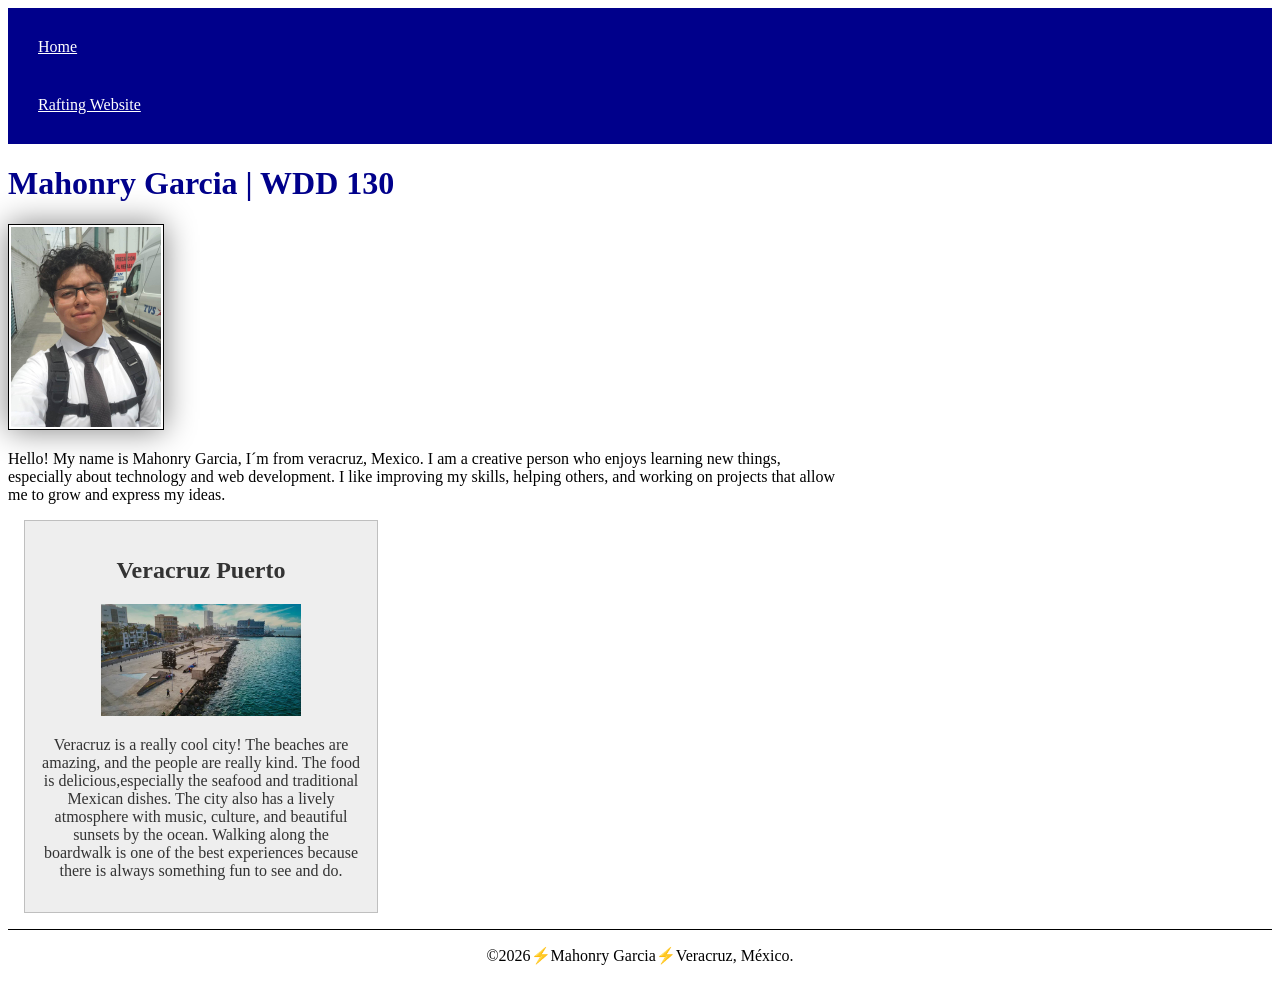
<file: index.html>
<!DOCTYPE html>
<html lang="en">

<head>
    <meta name="author" content="Mahonrry Garcia">
    <link rel="stylesheet" href="styles/styles.css">
    <meta charset="UTF-8">
    <meta name="viewport" content="width=device-width, initial-scale=1.0">
    <title> Mahonry Garcia | WDD 130 </title>
    <meta name="description"
      content="Mahonrry Garcia's WDD 130 webpage about web fundamentals, HTML, CSS, and web development projects.">

</head>

<body>

    <header>
        <nav>
            <a href="#">Home</a>
            <a href="wwr/">Rafting Website</a>
        </nav>
    </header>
    <main>
        <h1>Mahonry Garcia | WDD 130</h1>
        <img src="images/profile.jpg" alt="Hello, my name is Mahonry Garcia" width="400">
        <p>Hello! My name is Mahonry Garcia, I´m from veracruz, Mexico. I am a creative person who
            enjoys learning new things, especially about technology and web development. I
            like improving my skills, helping others, and working on projects that allow me to grow
            and express my ideas.</p>

    </main>
    <aside>
        <h2>Veracruz Puerto</h2>
        <img src="images/veracruz.webp" alt="Veracruz beach">
        <p>Veracruz is a really cool city! The beaches are amazing, and the people are really kind.
            The food is delicious,especially the seafood and traditional Mexican dishes.
            The city also has a lively atmosphere with music, culture, and beautiful sunsets by the
            ocean. Walking along the boardwalk is one of the best experiences because there is
            always
            something fun to see and do.</p>
    </aside>
    <footer>
        <p>©2026⚡️Mahonry Garcia⚡️Veracruz, México.</p>
    </footer>
</body>

</html>
</file>
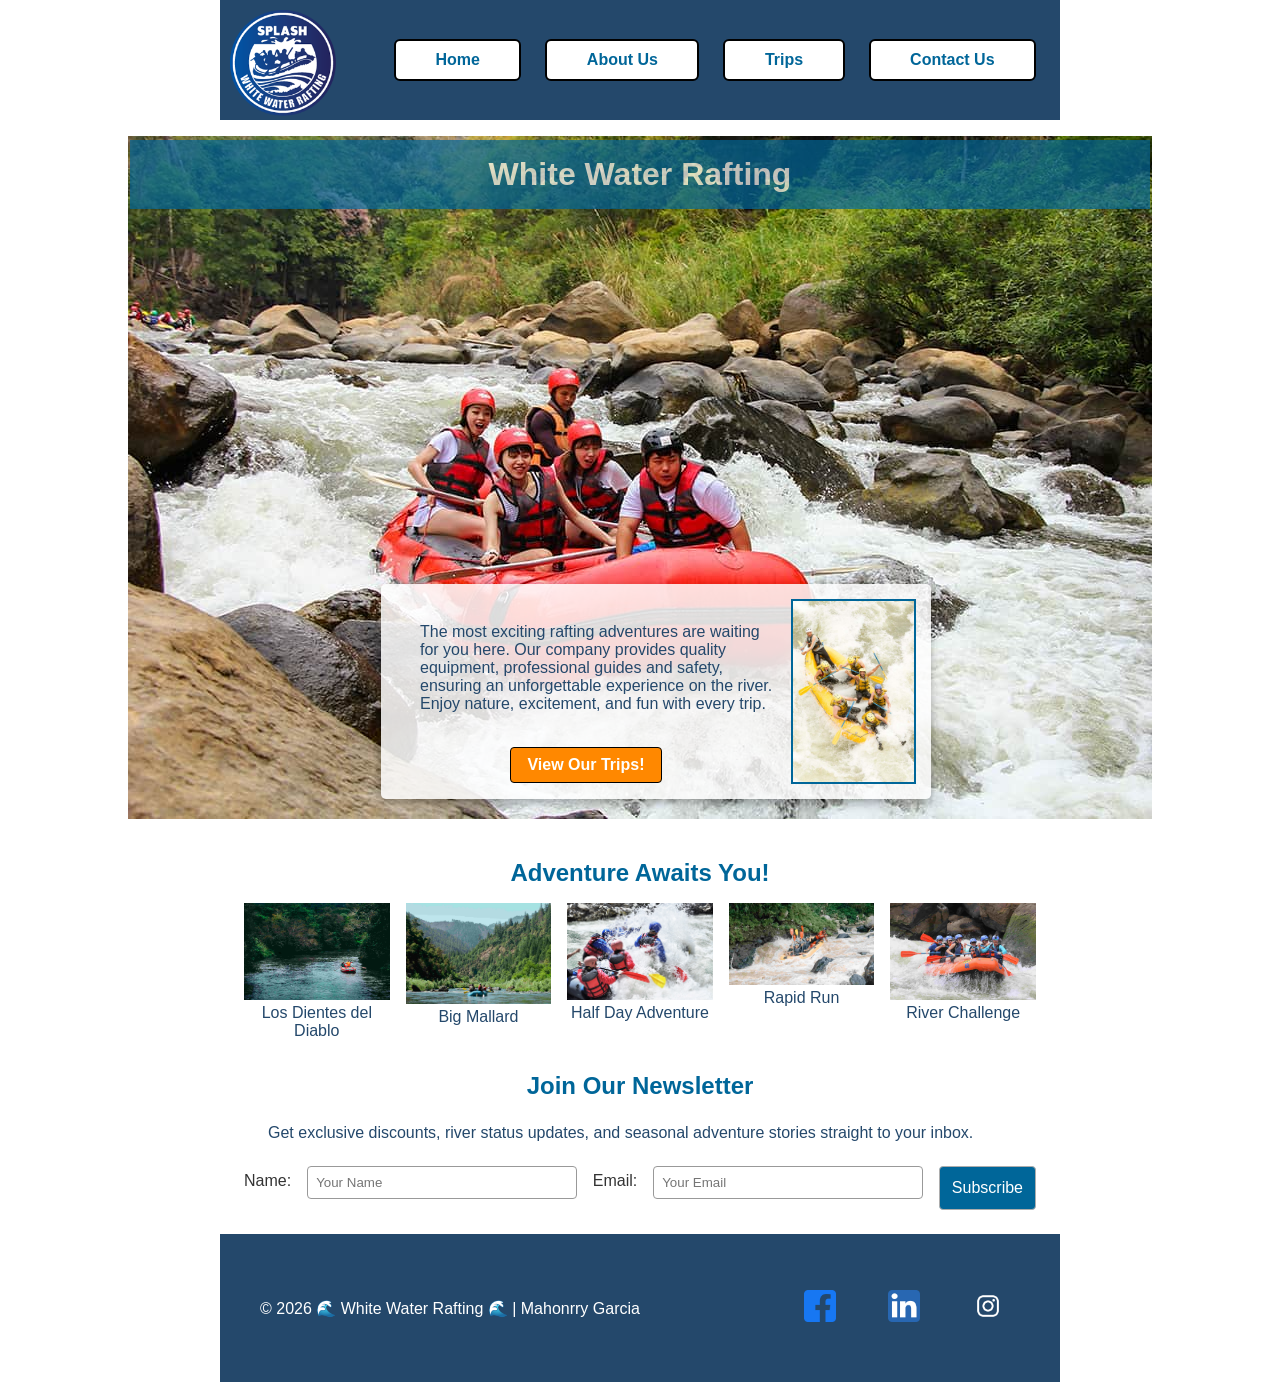
<file: wwr/index.html>
<!DOCTYPE html>
<html lang="en">
<head>
    <link rel="stylesheet" href="styles/rafting.css">
    <meta charset="UTF-8">
    <meta name="viewport" content="width=device-width, initial-scale=1.0">
    <meta name="description" content="Join us for exciting rafting adventures and learn more about who we are.">
    <meta name="author" content="Mahonrry Garcia">
    <title>Home | White Water Rafting</title>
</head>
<body>

    <header>
        <img src="images/logo.png" alt="White Water Rafting Company Logo">
        <nav>
            <ul>
                <li><a href="index.html">Home</a></li>
                <li><a href="about.html">About Us</a></li>
                <li><a href="trips.html">Trips</a></li>
                <li><a href="contact.html">Contact Us</a></li>
            </ul>
        </nav>
    </header>
    
    <div class="hero">
    <img src="images/hero1.jpg" alt="Aerial view of a rafting group">
    <h1>White Water Rafting</h1>
    <article>
        <img src="images/happy_client.jpg" alt="happy people rafting on a river">
        <div class="hero-text-block">
            <p>The most exciting rafting adventures are waiting for you here. Our company provides quality equipment, professional guides and safety, ensuring an unforgettable experience on the river. Enjoy nature, excitement, and fun with every trip.</p>
            <div class="hero-button-box">
        <a href="trips.html" class="cta-button">View Our Trips!</a>
    </div>
        </div>
    </article>
</div>

    <main>

        <section class="adventures">
            <h2>Adventure Awaits You!</h2>
            
            <figure>
                <img src="images/los_dientes_del_diablo.jpg" alt="Los Dientes del Diablo">
                <figcaption>Los Dientes del Diablo</figcaption>
            </figure>

            <figure>
                <img src="images/big_mallard.jpg" alt="Big Mallard">
                <figcaption>Big Mallard</figcaption>
            </figure>

            <figure>
                <img src="images/half_day.jpg" alt="Half Day">
                <figcaption>Half Day Adventure</figcaption>
            </figure>

            <figure>
                <img src="images/rapid_run.jpg" alt="Rapid Run">
                <figcaption>Rapid Run</figcaption>
            </figure>

            <figure>
                <img src="images/river_challenge.jpg" alt="River Challenge">
                <figcaption>River Challenge</figcaption>
            </figure>
        </section>
        
        <section class="Newsletter">
            <h2>Join Our Newsletter</h2>
            <p>Get exclusive discounts, river status updates, and seasonal adventure stories straight to your inbox.</p>
            <form class="newsletter-form">
                <label for="news-name">Name:</label>
                <input type="text" id="news-name" name="news-name" placeholder="Your Name" required>
                
                <label for="news-email">Email:</label>
                <input type="email" id="news-email" name="news-email" placeholder="Your Email" required>
                
                <button type="submit">Subscribe</button>
            </form>
        </section>
    </main>

    <footer>
        <p>© 2026 🌊 White Water Rafting 🌊 | Mahonrry Garcia</p>
        <nav class="socialmedia">
            <a href="https://facebook.com"><img src="images/facebook.png" alt="Facebook"></a>
            <a href="https://linkedin.com"><img src="images/linkedin.png" alt="linkedin"></a>
            <a href="http://instagram.com"><img src="images/instagram.png" alt="Instagram"></a>
        </nav>
    </footer>
    
</body>
</html>
</file>
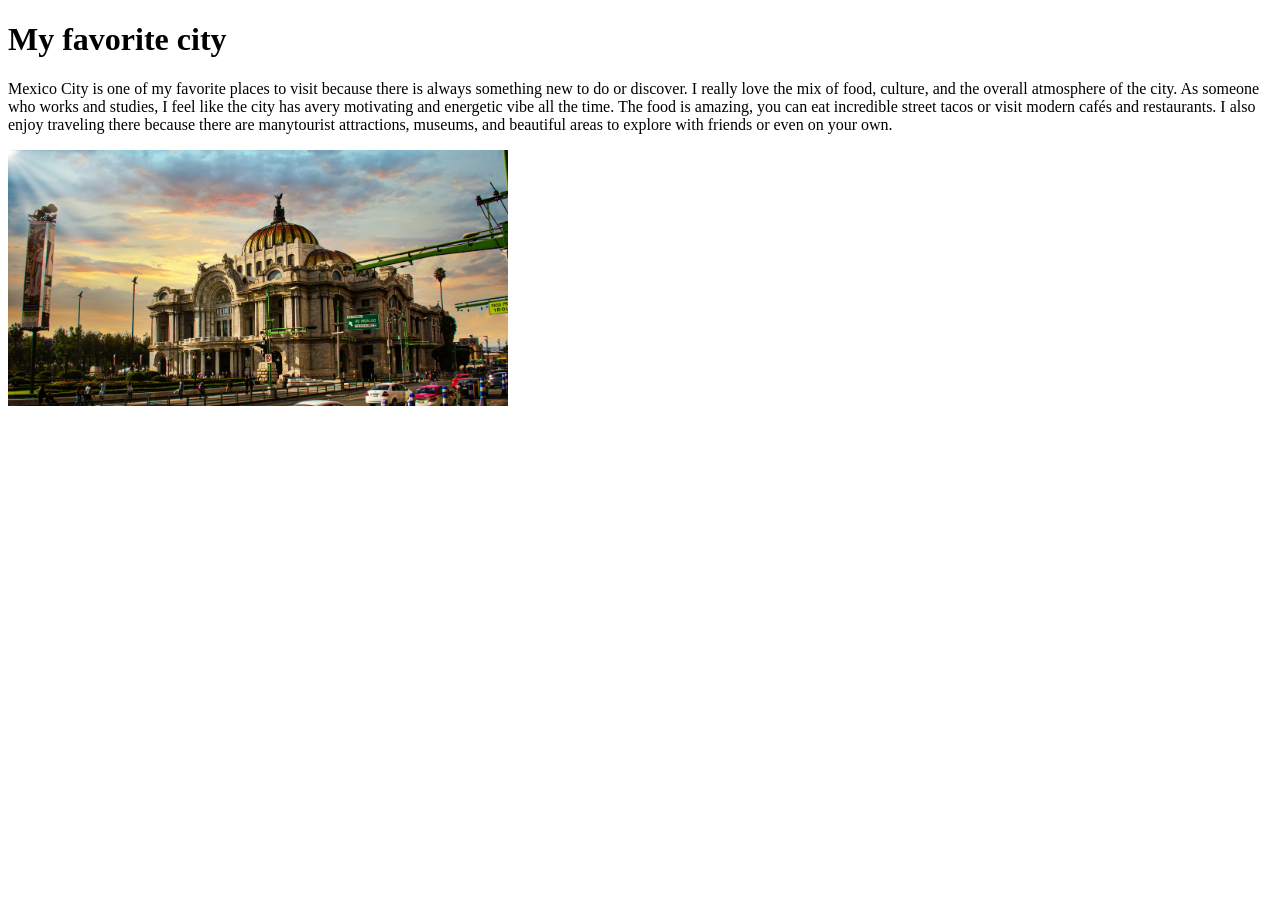
<file: week01/favorite-city.html>
<!DOCTYPE html>
<html lang="en">

<head>
    <meta charset="UTF-8">
    <meta name="viewport" content="width=device-width, initial-scale=1.0">
    <title>Document</title>
</head>

<body>
    <h1>My favorite city</h1>
    <p>Mexico City is one of my favorite places to visit because there is always something new to do
        or discover. I really love the mix of food, culture, and the overall atmosphere of the city.
        As someone who works and studies, I feel like the city has avery motivating and energetic
        vibe all the time.
        The food is amazing, you can eat incredible street tacos or visit modern cafés and
        restaurants.
        I also enjoy traveling there because there are manytourist attractions, museums, and
        beautiful areas
        to explore with friends or even on your own.</p>
    <img src="images/mexico-city.jpg" alt="Mexico City Image" width="500">
</body>

</html>
</file>
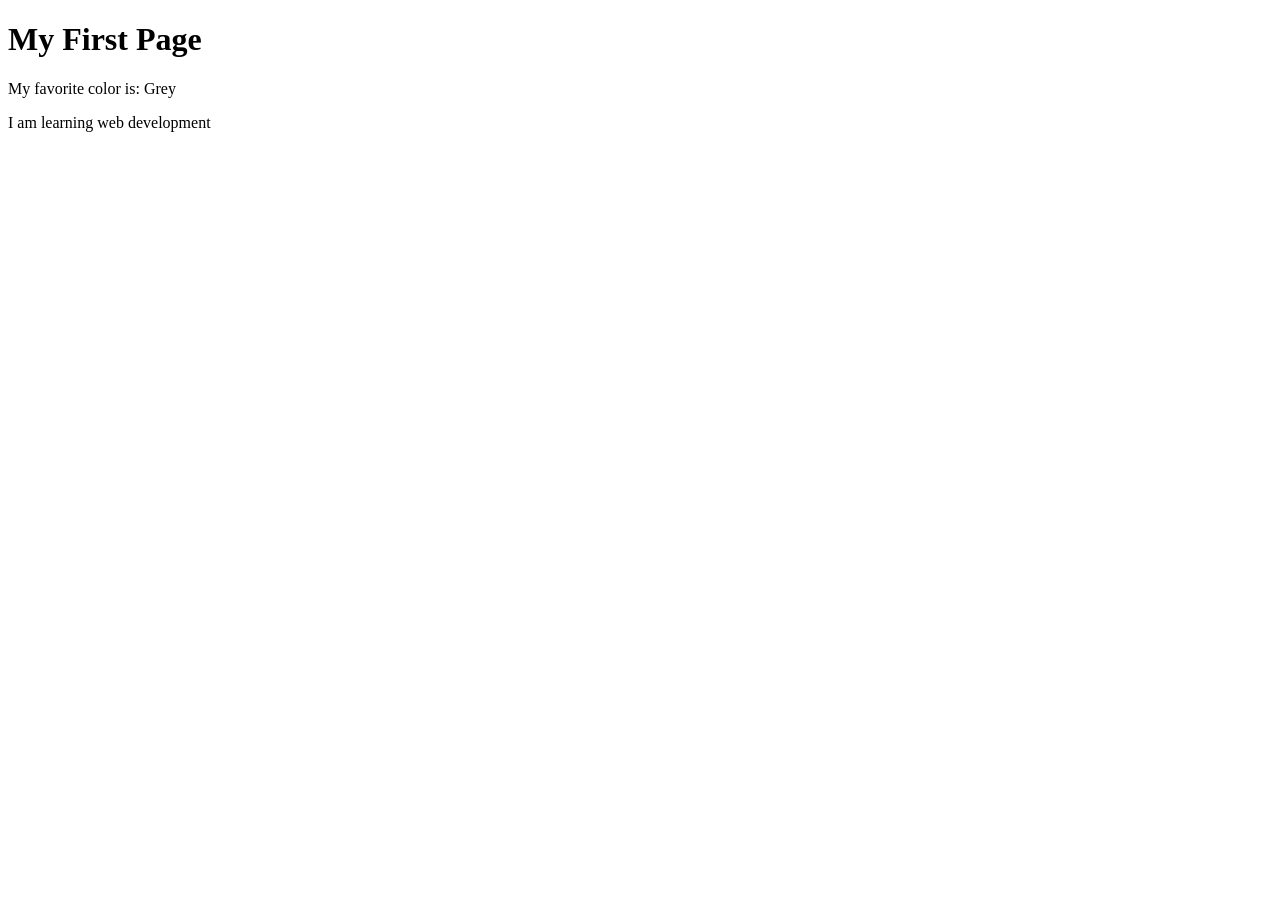
<file: week01/first-page.html>
<!DOCTYPE html>
<html lang="en">

<head>
    <meta charset="UTF-8">
    <meta name="viewport" content="width=device-width, initial-scale=1.0">
    <title>My First Page</title>
</head>

<body>
    <h1>My First Page</h1>
    <p>My favorite color is: Grey </p>
    <p>I am learning web development</p>
</body>

</html>
</file>
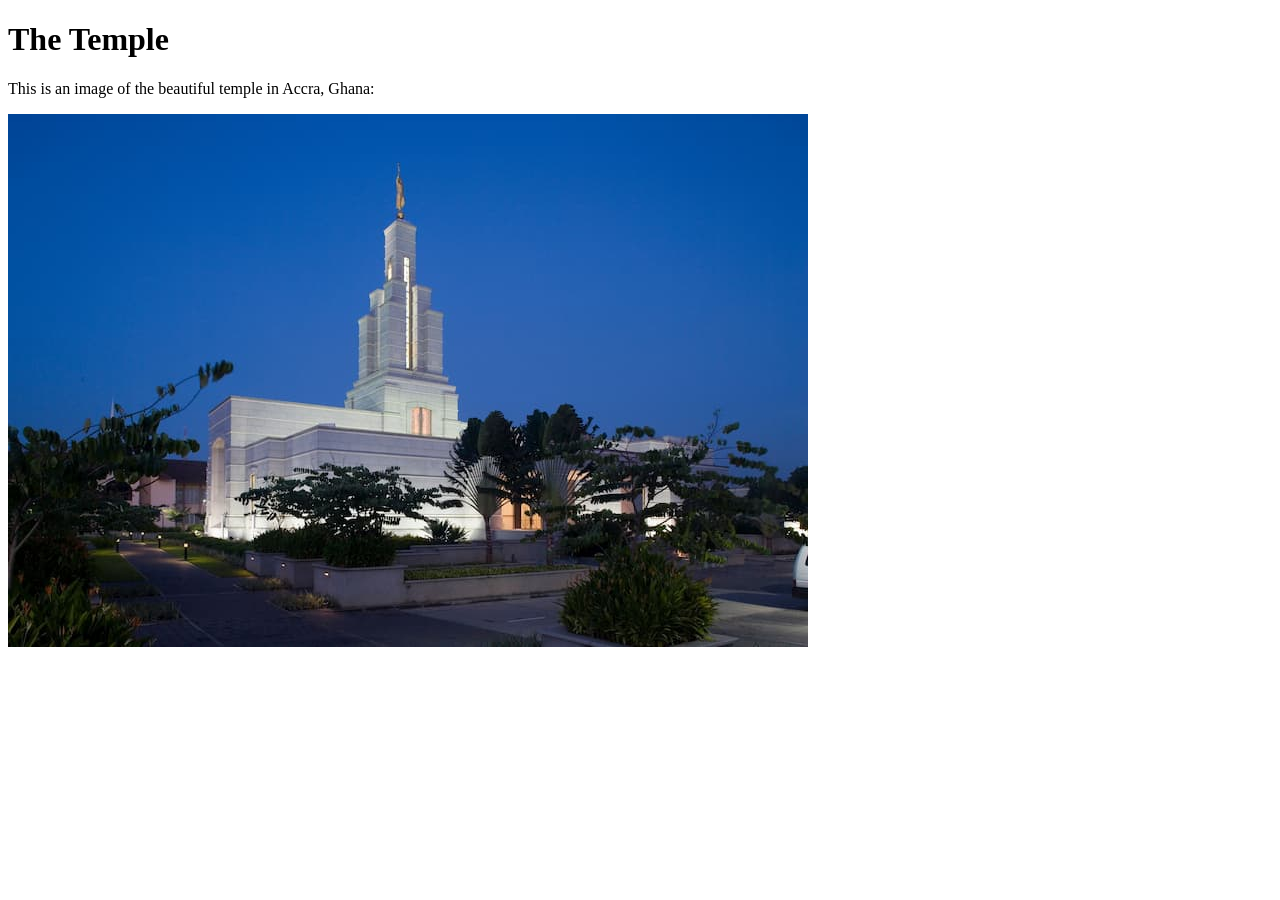
<file: week01/images-solution.html>
<!DOCTYPE html>
<html lang="en">
<head>
    <meta charset="UTF-8">
    <meta name="viewport" content="width=device-width, initial-scale=1.0">
    <title>Temple Image</title>
</head>
<body>
    <h1>The Temple</h1>
    <p>This is an image of the beautiful temple in Accra, Ghana:</p>
    <img src="images/temple-small.jpg" alt="The Accra Ghana Temple">
    
</body>
</html>
</file>
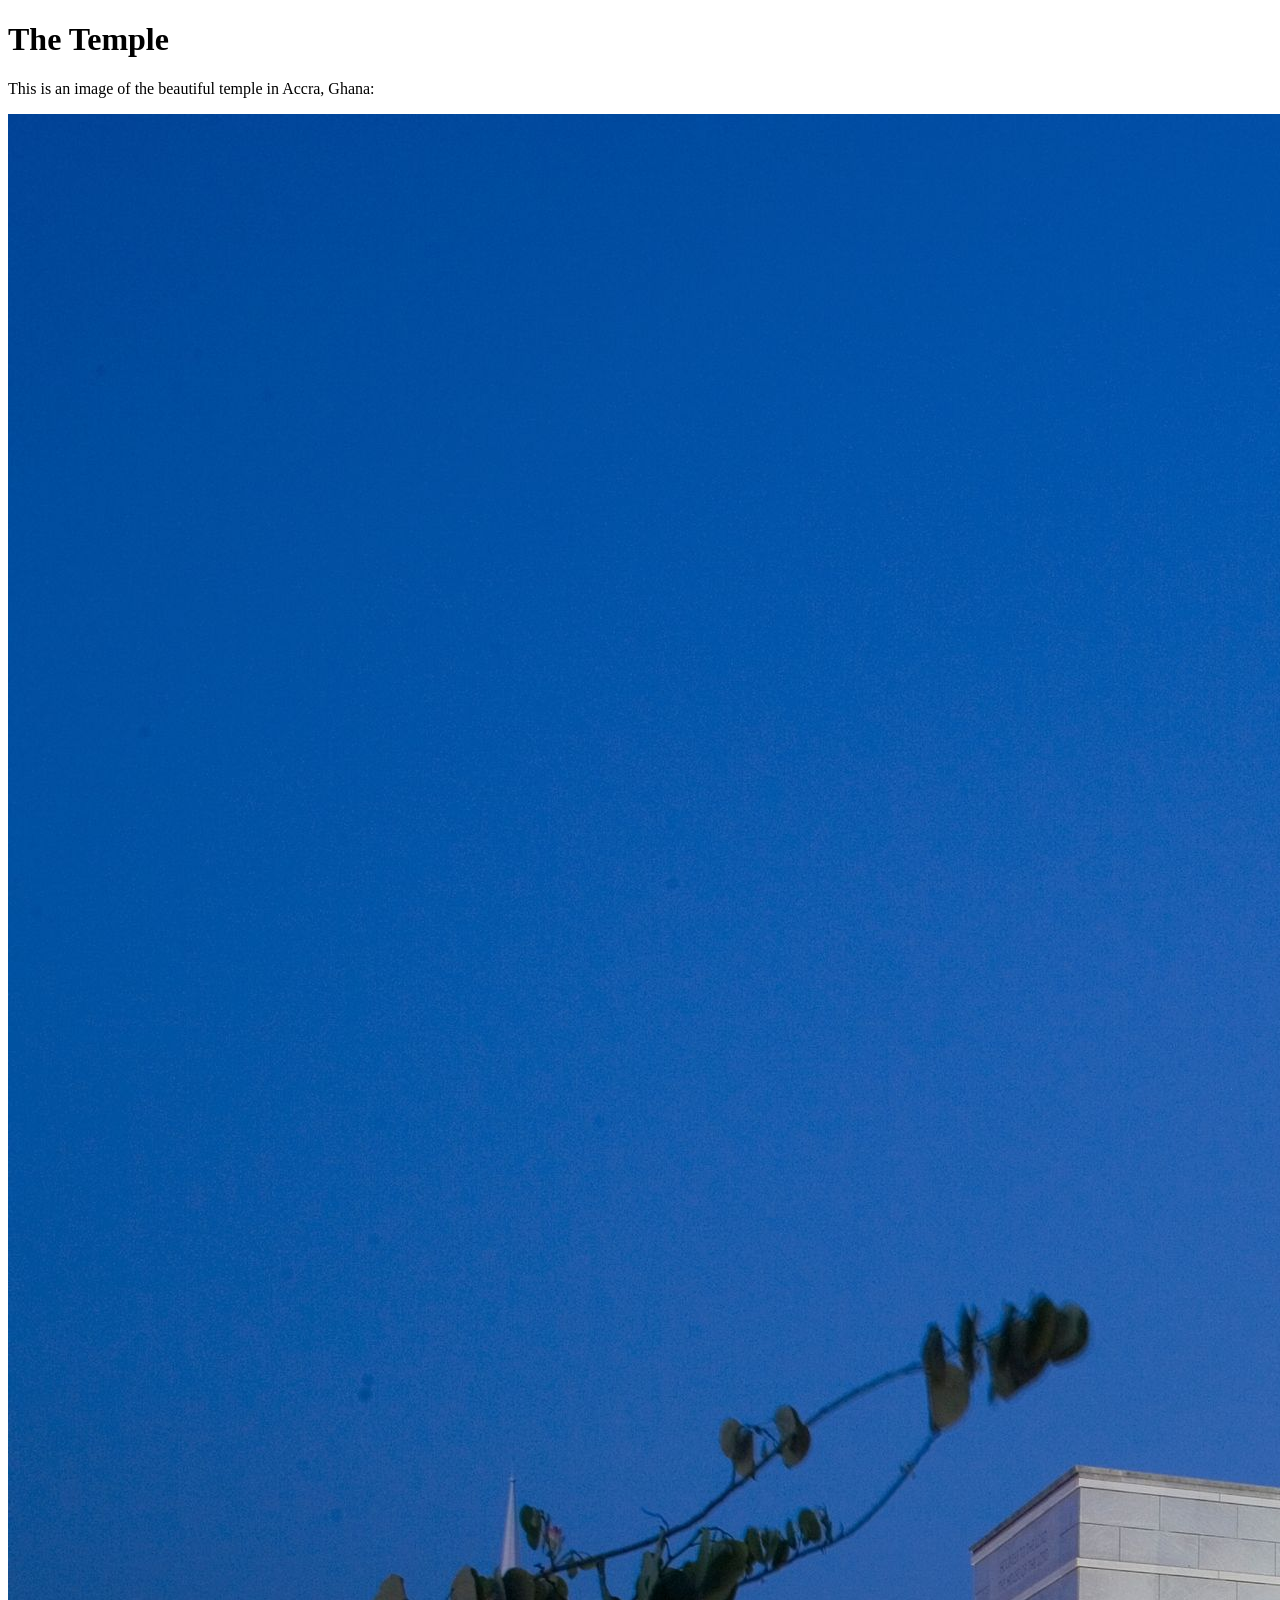
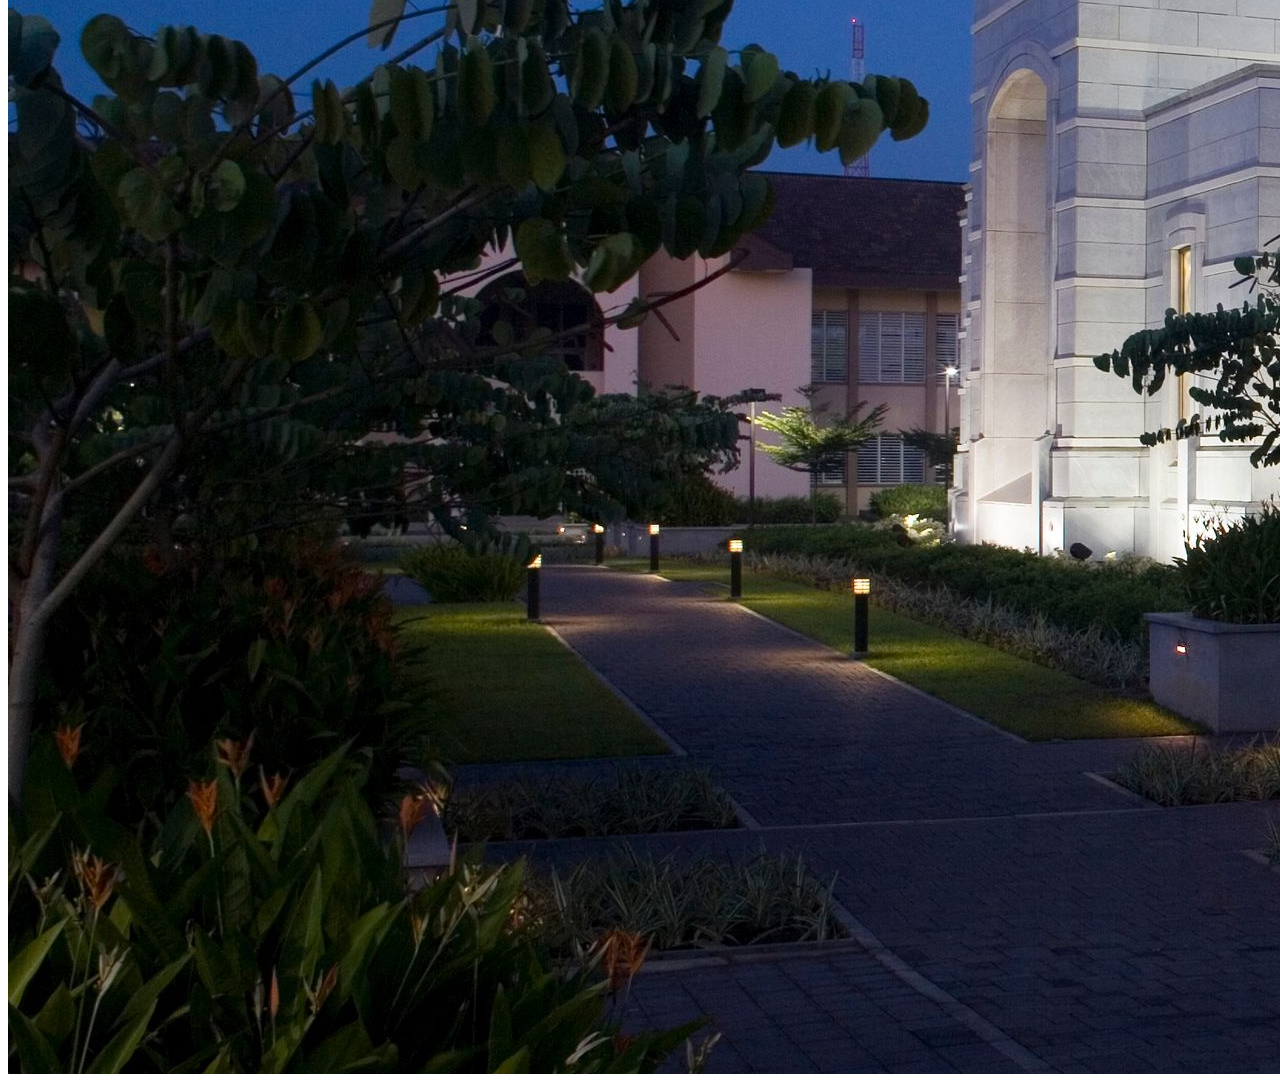
<file: week01/images.html>
<!DOCTYPE html>
<html lang="en">
<head>
    <meta charset="UTF-8">
    <meta name="viewport" content="width=device-width, initial-scale=1.0">
    <title>Temple Image</title>
</head>
<body>
    <h1>The Temple</h1>
    <p>This is an image of the beautiful temple in Accra, Ghana:</p>
    <img src="images/temple-large.jpeg" alt="The Accra Ghana Temple">
    
</body>
</html>
</file>
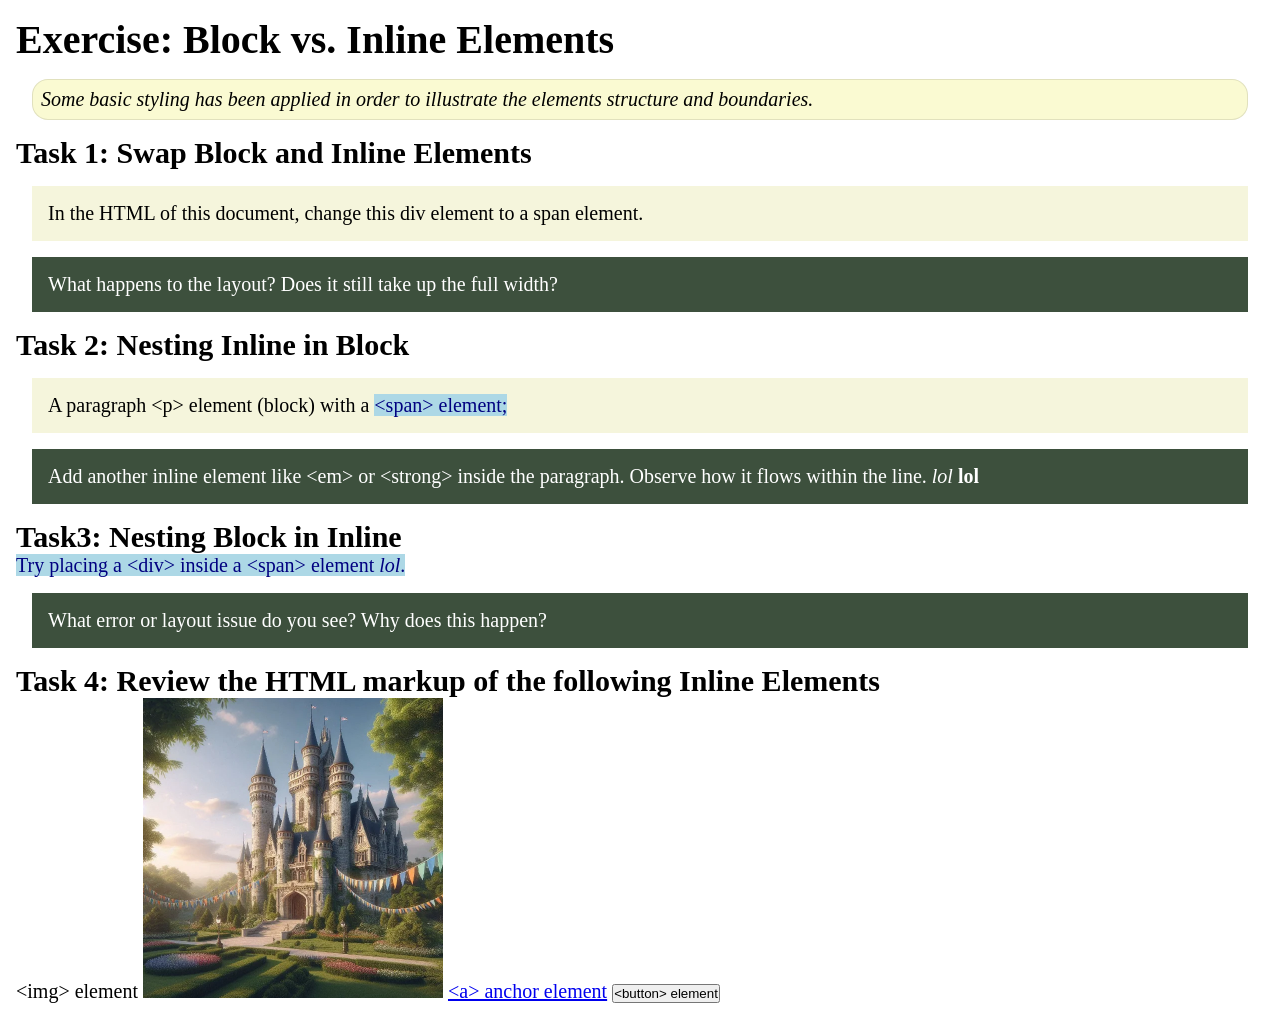
<file: week02/block-vs-inline.html>
<!DOCTYPE html>
<html lang="en">

<head>
    <meta charset="UTF-8">
    <meta name="viewport" content="width=device-width, initial-scale=1.0">
    <title>Exercise: Block vs. Inline Elements</title>
    <link rel="stylesheet" href="styles/block-vs-inline.css">
</head>

<body>
    <main>
        <h1>Exercise: Block vs. Inline Elements</h1>
        <p class="note">Some basic styling has been applied in order to illustrate the elements structure and
            boundaries.</p>

        <h2>Task 1: Swap Block and Inline Elements</h2>
        <div>In the HTML of this document, change this div element to a span element.</div>

        <p class="question">What happens to the layout? Does it still take up the full width?</p>

        <h2>Task 2: Nesting Inline in Block</h2>
        <p>A paragraph &lt;p&gt; element (block) with a <span>&lt;span&gt; element;</span></p>
        <p class="question">Add another inline element like &lt;em&gt; or &lt;strong&gt; inside the paragraph. Observe
            how it flows within the line.
        <em>lol</em>
    <strong>lol</strong>
</p>

        <h2>Task3: Nesting Block in Inline</h2>
        <span>Try placing a &lt;div&gt; inside a &lt;span&gt; element <em>lol</em>.</span>
            <p class="question">What error or layout issue do you see? Why does this happen?</p>


            <h2>Task 4: Review the HTML markup of the following Inline Elements</h2>
        &lt;img&gt; element
        <img src="images/castle.webp" alt="placeholder image (images are inline)" width="300" height="300">
        <a href="https://churchofjesuschrist.org">&lt;a&gt; anchor element</a>
        <button type="button">&lt;button&gt; element</button>
    </main>
</body>

</html>
</file>
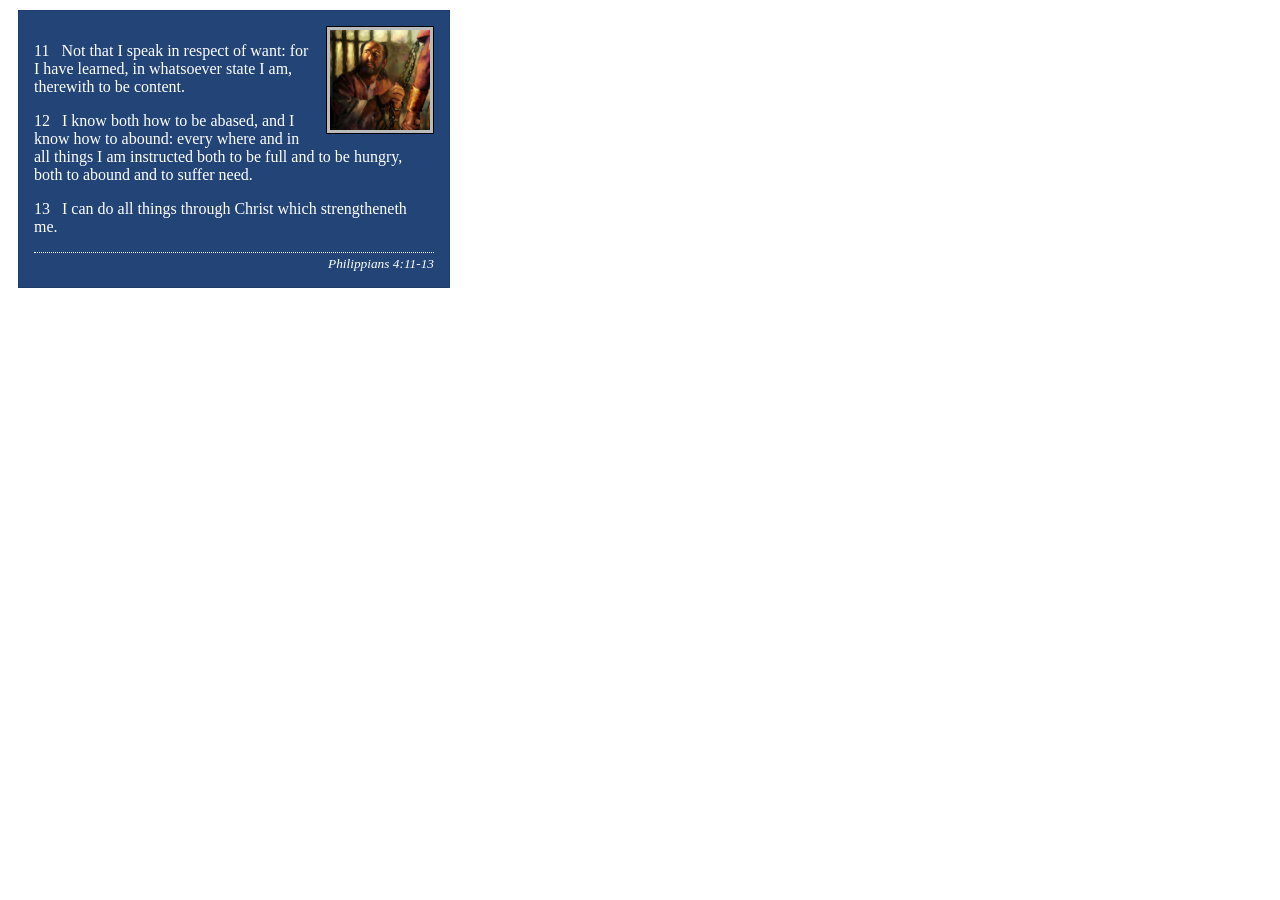
<file: week02/box-model-solution.html>
<!DOCTYPE html>
<html lang="en">
<head>
    <meta charset="UTF-8">
    <meta name="viewport" content="width=device-width, initial-scale=1.0">
    <title>Box Model Activity</title>
    <link rel="stylesheet" href="styles/box-model-solution.css">
</head>
<body>
    <main>
        <div class="callout">
            <img src="images/apostle-paul-imprisoned.webp" alt="Paul the Apostle - Imprisoned in Rome" width="200" height="200">
            <blockquote>
                <p>11 &nbsp; Not that I speak in respect of want: for I have learned, in whatsoever state I am, therewith to be content.</p>
                <p>12 &nbsp; I know both how to be abased, and I know how to abound: every where and in all things I am instructed both to be full and to be hungry, both to abound and to suffer need.</p>
                <p>13 &nbsp; I can do all things through Christ which strengtheneth me.</p>
            </blockquote>
            <cite>Philippians 4:11-13</cite>
        </div>
    </main>
</body>
</html>
</file>
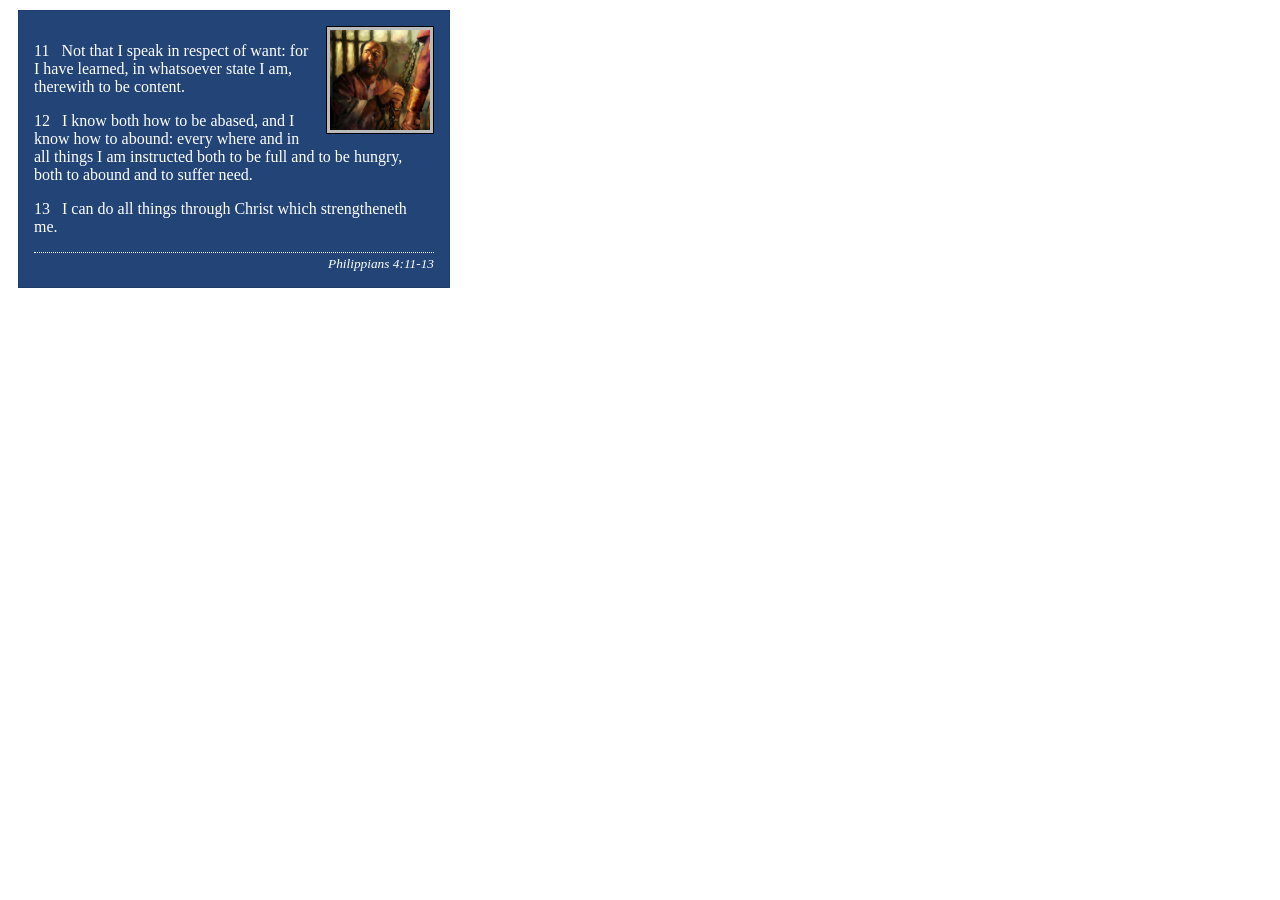
<file: week02/box-model.html>
<!DOCTYPE html>
<html lang="en">
<head>
    <link rel="stylesheet" href="styles/box-model.css">
    <meta charset="UTF-8">
    <meta name="viewport" content="width=device-width, initial-scale=1.0">
    <title>Box Model Activity</title>
</head>
<body>
    <main>
        <div class="callout">
            <img src="images/apostle-paul-imprisoned.webp" alt="Paul the Apostle - Imprisoned in Rome" width="200" height="200">
            <blockquote>
                <p>11 &nbsp; Not that I speak in respect of want: for I have learned, in whatsoever state I am, therewith to be content.</p>
                <p>12 &nbsp; I know both how to be abased, and I know how to abound: every where and in all things I am instructed both to be full and to be hungry, both to abound and to suffer need.</p>
                <p>13 &nbsp; I can do all things through Christ which strengtheneth me.</p>
            </blockquote>
            <cite>Philippians 4:11-13</cite>
        </div>
    </main>
</body>
</html>
</file>
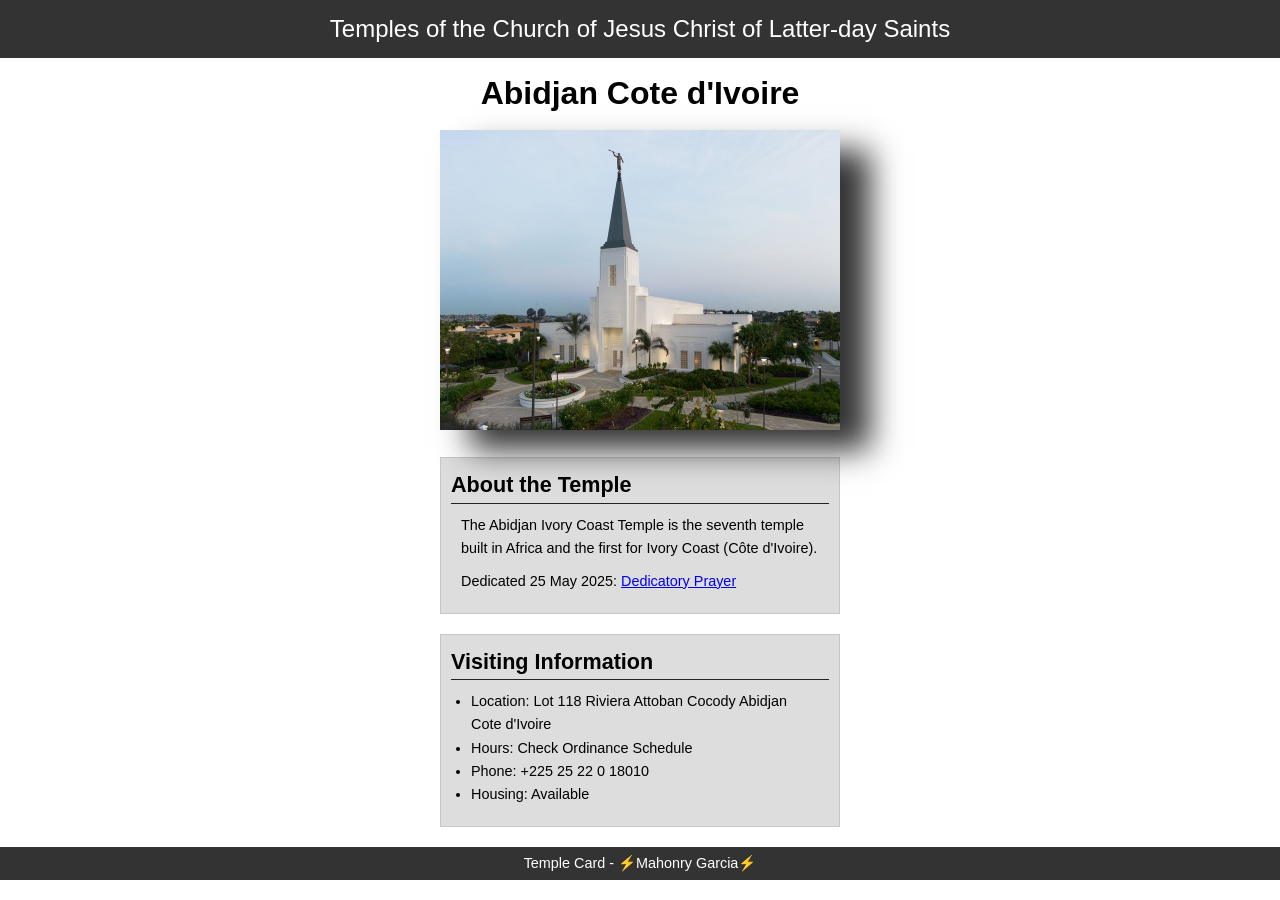
<file: week02/temple.html>
<!DOCTYPE html>
<html lang="en">

<head>
    <meta charset="UTF-8">
    <meta name="viewport" content="width=device-width, initial-scale=1.0">
    <title>Temple Card - Abidjan Cote d'Ivoire</title>
    <link rel="stylesheet" href="styles/temple.css">
</head>

<body>
    <header>
        <p>Temples of the Church of Jesus Christ of Latter-day Saints</p>
    </header>
    <main>
        <h1>Abidjan Cote d'Ivoire</h1>
        <picture>
            <img src="images/abidjan-ivory-coast.jpeg" alt="Abidjan Cote d'Ivoire Temple">
        </picture>
        <section>
            <h2>About the Temple</h2>
            <p>The Abidjan Ivory Coast Temple is the seventh temple built in Africa and the first for Ivory Coast (Côte
                d'Ivoire).</p>
            <p>Dedicated 25 May 2025: <a
                    href="https://www.churchofjesuschrist.org/temples/dedicatory-prayer/abidjan-ivory-coast-temple/2025-05-25?lang=eng"
                    target="_blank" rel="noopener noreferrer">Dedicatory Prayer</a></p>
        </section>
        <section>
            <h2>Visiting Information</h2>
            <ul>
                <li>Location: Lot 118 Riviera Attoban Cocody Abidjan Cote d'Ivoire</li>
                <li>Hours: Check Ordinance Schedule</li>
                <li>Phone: +225 25 22 0 18010</li>
                <li>Housing: Available</li>
            </ul>
        </section>
    </main>
    <footer>
        <p>Temple Card - ⚡️Mahonry Garcia⚡️</p>
    </footer>
</body>

</html>
</file>
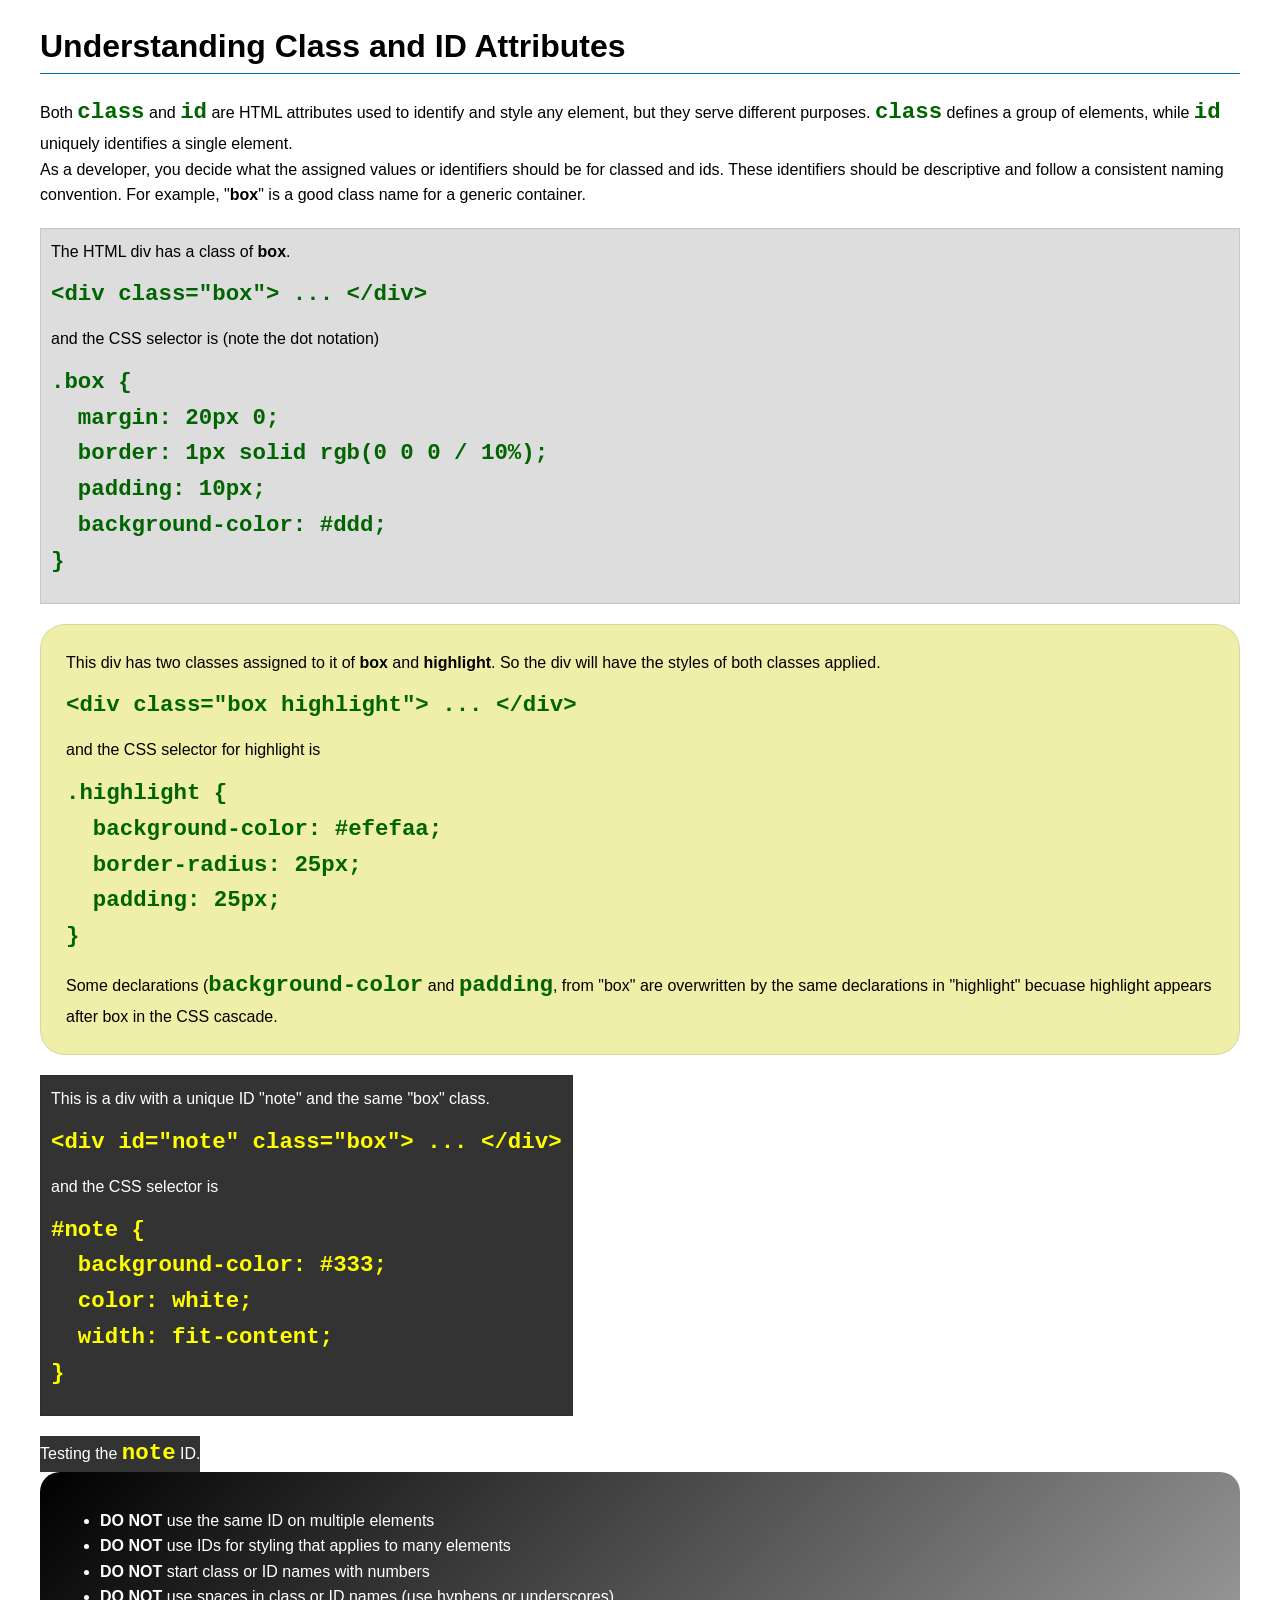
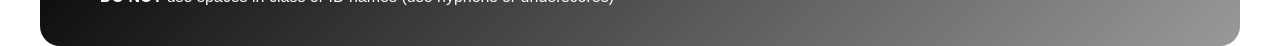
<file: week03/class-and-id.html>
<!DOCTYPE html>
<html lang="en">

<head>
    <meta charset="UTF-8">
    <meta name="viewport" content="width=device-width, initial-scale=1.0">
    <title>Class vs ID Attributes</title>
    <link rel="stylesheet" href="styles/class-and-id.css">
</head>

<body>
    <h1>Understanding Class and ID Attributes</h1>
    <p>Both <code>class</code> and <code>id</code> are HTML attributes used to identify and style any element, but they
        serve different purposes. <code>class</code> defines a group of elements, while <code>id</code> uniquely
        identifies a single element.</p>
    <p>As a developer, you decide what the assigned values or identifiers should be for classed and ids. These
        identifiers should be
        descriptive and follow a consistent naming convention. For example, "<strong>box</strong>" is a good class name
        for a generic container.</p>
    <div class="box">
        <p>The HTML div has a class of <strong>box</strong>.</p>
        <pre><code class="html">&lt;div class="box"&gt; ... &lt;/div&gt;</code></pre>
        and the CSS selector is (note the dot notation)
        <pre><code class="css">.box {
  margin: 20px 0;
  border: 1px solid rgb(0 0 0 / 10%);
  padding: 10px;
  background-color: #ddd; 
}</code></pre>
    </div>

    <div class="box highlight">
        <p>This div has two classes assigned to it of <strong>box</strong> and <strong>highlight</strong>. So the div
            will have the styles of both classes applied.</p>
        <pre><code class="html">&lt;div class="box highlight"&gt; ... &lt;/div&gt;</code></pre>
        and the CSS selector for highlight is
        <pre><code class="css">.highlight {
  background-color: #efefaa;
  border-radius: 25px;
  padding: 25px;
}</code></pre>
<p>Some declarations (<code>background-color</code> and <code>padding</code>, from "box" are overwritten by the same declarations in "highlight" becuase highlight appears after box in the CSS cascade.</p>
    </div>

    <div id="note" class="box">
        <p>This is a div with a unique ID "note" and the same "box" class.</p>
        <pre><code class="html">&lt;div id="note" class="box"&gt; ... &lt;/div&gt;</code></pre>
        and the CSS selector is
        <pre><code class="css">#note {
  background-color: #333;
  color: white;
  width: fit-content;
}</code></pre>
    </div>

    <div id="note">
        <p>Testing the <code>note</code> ID.</p>
    </div>

    <section id="best-practice">
        <ul>
            <li><strong>DO NOT</strong> use the same ID on multiple elements</li>
            <li><strong>DO NOT</strong> use IDs for styling that applies to many elements</li>
            <li><strong>DO NOT</strong> start class or ID names with numbers</li>
            <li><strong>DO NOT</strong> use spaces in class or ID names (use hyphens or underscores)</li>
        </ul>
    </section>




</body>

</html>
</file>
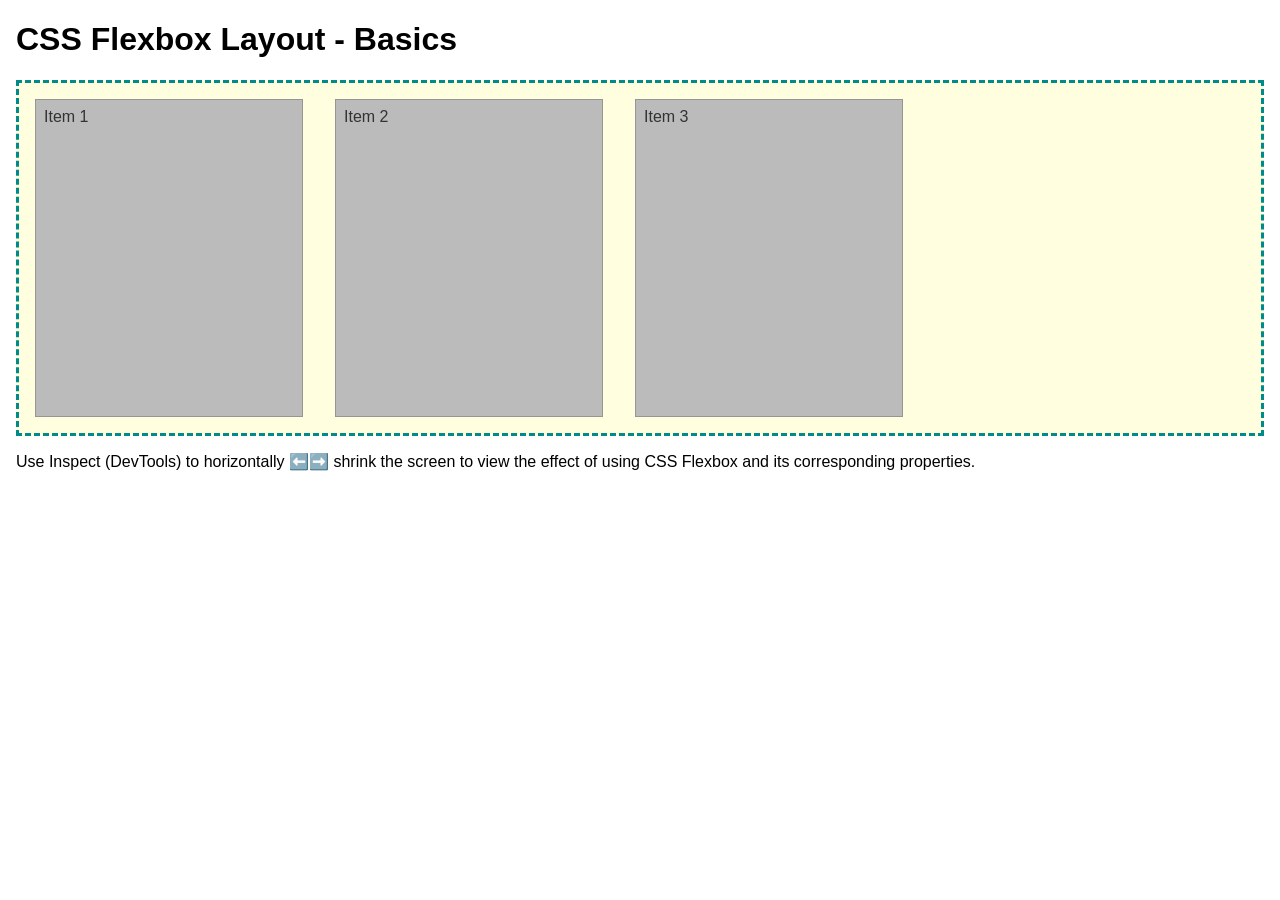
<file: week04/flexbox-layout.html>
<!DOCTYPE html>
<html lang="en">
<head>
    <meta charset="UTF-8">
    <meta name="viewport" content="width=device-width, initial-scale=1.0">
    <title>CSS Flexbox Layout - Basics</title>
    <link rel="stylesheet" href="styles/flexbox.css">
</head>
<body>
    <main>
        <h1>CSS Flexbox Layout - Basics</h1>
        <div class="flex-container">
            <div class="flex-item item1">Item 1</div>
            <div class="flex-item item2">Item 2</div>
            <div class="flex-item item3">Item 3</div>
        </div>
        <p>Use Inspect (DevTools) to horizontally ⬅️➡️ shrink the screen to view the effect of using CSS Flexbox and its corresponding properties.</p>
    </main>
</body>
</html>
</file>
<file: styles/styles.css>
main {
    max-width: 840px;
}

nav {
    background-color: darkblue;
    padding: 10px;
}

nav a {
    color: white;
    display: block;
    padding: 20px;
}

h1 {
    color: darkblue;
}

main img {
    width: 150px;
    height: auto;
    border: 1px solid black;
    padding: 2px;
    box-shadow: 0 0 30px gray;

}

p {
    padding: 0px;
}

aside {
    width: 20rem;
    margin: 1rem;
    border: 1px solid rgb(0 0 0 / 0.2);
    padding: 1rem;
    background-color: #eee;
    color: #333;
    text-align: center;

}

aside img {
    width: 200px;
    height: auto;

}

footer {
    margin-top: 15px;
    border-top: 1px solid #000;
    text-align: center;

}
</file>
<file: wwr/styles/rafting.css>
:root {
  --primary-color: #006699;   
  --secondary-color: #33b5e5;   
  --accent1-color: #ff8800;     
  --accent2-color: #24486b;    
  --heading-font: "Trebuchet MS", "Lucida Grande", sans-serif; 
  --body-font: Arial, Helvetica, sans-serif;                   
}

* {
  margin: 0;
  padding: 0;
  box-sizing: border-box;
}

body {
  font-family: var(--body-font);
  color: var(--accent2-color); 
}

nav ul {
    display: flex;
    list-style: none;
    gap: 1.5rem;            
    justify-content: center; 
}

nav ul li {
    flex: 1 1 auto;
    text-align: center;
}

header {
    display: grid;
    grid-template-columns: 150px 1fr;
    align-items: center;
    background-color: #24486b;
    
}

header img {
    width: 120px;
    height: auto;
}
 
header, main, footer {
  max-width: 840px; 
  margin: 0 auto;
}

h1, h2, h3, h4, h5, h6 {
  font-family: var(--heading-font);
  color: var(--primary-color);
}


nav, p, section, article {
  margin: 16px;
  padding: 8px;
}

header nav a{

  color: var(--primary-color); 
  text-decoration: none;
  font-weight: bold;
  display: block;
  padding: 0.6rem 1.8rem;    
  background-color: #ffffff; 
  border: 2px solid #000000; 
  border-radius: 6px;       
  transition: all 0.2s ease; 
}

nav a {
  color: var(--primary-color); 
  text-decoration: none;
  font-weight: bold;
  display: block;
  padding: 1rem;
}

nav a:hover {
  color: var(--accent1-color); 
}


.socialmedia a {
  text-decoration: none;
}

.hero {
  padding: 1rem;
  position: relative;
  width: 100vw;
  margin-left: calc(50% - 50vw);
  margin-right: calc(50% - 50vw);
}


.hero img {
  display: block;
  width: auto;
  height: auto;
  margin: 0 auto;   
}


.hero h1 {
  position: absolute;
  top: 20px;
  left: 50%;
  transform: translateX(-50%); 
  max-width: 1020px;    
  width: 100%;
  padding: 16px;
  text-align: center;
  opacity: 0.7;
  background-color: var(--primary-color);
  color: #ffffff;
}


.hero article {
  position: absolute;
  bottom: 20px;        
  left: 50%;           
  transform: translateX(-50%); 
  
  width: 90%;          
  max-width: 550px;   
  padding: 15px;       
  border-radius: 5px;  
  background-color: rgba(255, 255, 255, 0.85); 
  box-shadow: 0px 4px 10px rgba(0, 0, 0, 0.3);
  z-index: 2;          
}



.hero article .cta-button {
  display: inline-block;
  margin-top: 10px;
  background-color: var(--accent1-color); 
  color: #ffffff;
  text-decoration: none;
  font-weight: bold;
  padding: 0.5rem 1rem;
  border-radius: 4px;
  border: 1px solid #000000;
  transition: background-color 0.2s ease;
  
}

.hero article .cta-button:hover {
  background-color: var(--primary-color); 
}
.hero article img {
  float: right;
  width: 125px;
  margin-left: 15px;   
  border: 2px solid var(--primary-color);
}

.history-content {
    display: grid;
    grid-template-columns: 1fr 200px 1fr;
    gap: 20px;
    align-items: center;
}

.history-content img {
    width: 100%;
}

.history h2 {
  text-align: center;
}


.adventures figure {
  flex: 1;
  text-align: center;
}

.adventures img {    
  width: 100%;
  height: auto;
  object-fit: cover;
}

.adventures h2 {
    width: 100%;
    text-align: center;
}

h2{
  text-align: center;
}


footer {
    display: flex;
    justify-content: space-between;
    align-items: center;
    background-color: var(--accent2-color);
    color: #ffffff;
    padding: 1rem;
}

footer p {
  color: #ffffff;
}


.socialmedia img {
  width: 32px;              
  height: auto;     
  transition: transform 0.2s ease;
}


.socialmedia {
  display: flex;
  gap: 20px;                
}


.socialmedia a:hover img {
  transform: scale(1.15);    
}

.adventures {
    display: flex;
    flex-wrap: wrap;
    justify-content: space-between;
    gap: 1rem;
}


.contact-info {
  text-align: center;
  margin: 2rem 0;
}

.contact-info h1 {
  font-size: 2rem;
  margin-bottom: 0.5rem;
}

.contact-info p {
  margin: 2px 0;
  padding: 0;
  text-align: center;
  color: var(--accent2-color); 
}


.contact-content {
  display: grid;
  grid-template-columns: 1fr 1fr;
  gap: 2.5rem;
  align-items: start;
  margin-bottom: 3rem;
}

.map iframe {
  width: 100%;
  height: 100%;
  min-height: 350px;
  background-color: #eee;
}


form {
  display: grid;
  grid-template-columns: 130px 1fr;
  gap: 1rem;
  align-items: start;
}

form label, .form-title {
  font-weight: normal;
  color: #333;
  padding-top: 0.4rem; 
}

form input[type="text"],
form input[type="email"],
form textarea {
  width: 100%;
  padding: 0.5rem;
  font-family: var(--body-font);
  border: 1px solid #999;
  border-radius: 4px;
}

form textarea {
  resize: vertical;
}


.radio-group {
  display: flex;
  flex-direction: column;
  gap: 0.5rem;
}

.radio-group label {
  display: flex;
  align-items: center;
  gap: 0.5rem;
  padding-top: 0;
  font-weight: normal;
}

.checkbox-container {
  grid-column: 1 / -1;
  display: flex;
  align-items: center;
  gap: 0.5rem;
  margin-top: 0.5rem;
}

.checkbox-container label {
  padding-top: 0;
  font-weight: normal;
}


form button {
  grid-column: 1 / -1;
  background-color: var(--primary-color);
  color: #fff;
  border: 1px solid #adadad;
  padding: 0.75rem;
  cursor: pointer;
  font-size: 1rem;
  border-radius: 4px;
  transition: background-color 0.2s;
}

form button:hover {
  background-color: #ccc;
}


.employees-section {
  border: 1px solid #e0e0e0; 
  padding: 1.5rem;
  margin: 2rem 0;
  background-color: #f9f9f9;
  text-align: center;
}

.employees-section h2 {
  color: var(--primary-color); 
  margin-bottom: 1.5rem;
  font-size: 1.5rem;
}

.employees-container {
  display: flex;
  justify-content: space-around;
  gap: 1rem;
}

.employees-container figure {
  flex: 1;
  display: flex;
  flex-direction: column;
  align-items: center;
  gap: 0.5rem;
}

.employees-container img {
  width: 100%;
  max-width: 120px; 
  height: auto;
  background-color: #e0e0e0;
  padding: 10px;
}

.employees-container figcaption {
  font-size: 0.9rem;
  color: var(--accent2-color);
}


.cta-button {
    display: inline-block;
    margin-top: 10px;
    background-color: var(--accent1-color);
    color: white;
    text-decoration: none;
    padding: 0.5rem 1.2rem;
    border-radius: 4px;
    font-weight: bold;
    border: 1px solid #000;
}
.cta-button:hover {
    background-color: var(--primary-color);
}


.grid-container {
    display: grid;
    grid-template-columns: 1fr 1fr;
    gap: 2rem;
    margin-top: 1rem;
}
.grid-item img {
    width: 100%;
    height: 200px;
    object-fit: cover;
    border-radius: 4px;
}


.newsletter-section {
    background-color: #f2f2f2;
    padding: 1.5rem;
    border: 1px solid #ddd;
    text-align: center;
    margin-top: 2rem;
}
.newsletter-form {
    display: flex;
    justify-content: center;
    gap: 1rem;
    margin-top: 1rem;
}


.trips-intro {
    text-align: center;
    margin: 2rem 0;
}
.trip-card {
    display: flex;
    gap: 2rem;
    margin-bottom: 2rem;
    align-items: center;
    background: #f9f9f9;
    border: 1px solid #eee;
    padding: 1rem;
}
.trip-card img {
    width: 250px;
    height: 180px;
    object-fit: cover;
}


.trips-table-section {
    margin-top: 3rem;
}
.trips-table {
    width: 100%;
    border-collapse: collapse;
    margin-top: 1rem;
}
.trips-table th, .trips-table td {
    border: 1px solid #ddd;
    padding: 12px;
    text-align: left;
}
.trips-table th {
    background-color: var(--primary-color);
    color: white;
}
.trips-table tr:nth-child(even) {
    background-color: #f2f2f2;
}

.hero-button-box {
  text-align: center;
  margin-top: 10px;
  clear: left; 
}
</file>
<file: week02/styles/block-vs-inline.css>
* {
    margin: 0;
    padding: 0;
}

body {
    font-size: 20px;
    margin: 1rem;
}

p,
div {
    background-color: beige;
    margin: 1rem;
    padding: 1rem;
}

span {
    color: navy;
    background-color: lightblue;
}

code {
    margin: 0;
    padding: 0;
    color: green;
    font-size: 1.2rem;
}

.note {
    font-style: italic;
    background-color: lightgoldenrodyellow;
    border-radius: 1rem;
    border: 1px solid rgb(0 0 0 / 10%);
    margin: 1rem;
    padding: .5rem;
}

.question {
    background-color: #3d503d;
    color: #fff;
}
</file>
<file: week02/styles/box-model-solution.css>
.callout {
    max-width: 400px;
    margin: 10px;
    border: 1px solid rgba(0, 0, 0, .1);
    padding: 15px;
    background-color: #247;
    color: #fff;
}

.callout img {
    float: right;
    margin: 0 0 10px 15px;
    border: 1px solid #000;
    padding: 3px;
    background-color: #bbb;
    width: 100px;
    height: auto;

}

blockquote {
    margin: 0;
}

cite {
    display: block;
    border-top: 1px dotted #fff;
    padding-top: 3px;
    text-align: right;
    font-size: smaller;
}
</file>
<file: week02/styles/box-model.css>
.callout {
	max-width: 400px;
    margin: 10px;
    border: 1px solid rgb( 0 0 0 / 0.1 );
    padding: 15px  ;
    background-color: #247;
    color: #fff;
}

.callout img {
    float: right;
    margin: 0px 0px 10px 15px;
    border: 1px solid #000;
    padding: 3px;
    background-color: #bbb;
    width: 100px;
    height: auto;
}

blockquote {
	margin: 0;

}

cite {
	display: block;
    border-top: 1px dotted #fff;
    padding-top: 3px;
    text-align: right;
    font-size: smaller;

}
</file>
<file: week02/styles/temple.css>
*{
    margin: 0;
    padding: 0;
    box-sizing: border-box;

}

body{
    font-family: Arial, sans-serif;
    line-height: 1.6;
}


header {
    background-color: #333;
    color: #fff;
    padding: 10px ;
    text-align: center;
    font-size: 1.5rem;
    
}

main{
    width: 400px;
    margin: 0 auto;
}

h1{
    margin: 10px;
    text-align: center;
}

h2{
    border-bottom: 1px solid #222;
}
img{
    width: 100%;
    height: auto;
    box-shadow: 30px 20px 30px #333;
}

section{
    margin: 20px 0;
    border: 1px solid rgb(0 0 0 / 10%);
    padding: 10px;
    background-color: #ddd;
    font-size: .9rem;

}

section p{
    margin: 10px;

}
ul{
    margin: 10px 20px;
}

footer{
    background-color: #333;
    color: #fff;
    padding: 5px ;
    text-align: center;
    font-size: .9rem;
}
</file>
<file: week03/styles/class-and-id.css>
body {
    font-family: Arial, sans-serif;
    line-height: 1.6;
    margin: 0;
    padding: 0 40px;
}

h1 {
    border-bottom: 1px solid rgb(0 110 182);
    padding-bottom: 0;
}



p {
    margin: 0;
}

code {
    color: darkgreen;
    font-weight: 700;
    font-size: 1.4rem;
}

/* Class examples - can be reused */

.box {
    margin: 20px 0;
    border: 1px solid rgb(0 0 0 / 10%);
    padding: 10px;
    background-color: #ddd; /* this is shorthand for #dddddd */
}

.highlight {
    background-color: #efefaa;
    border-radius: 25px;
    padding: 25px;
}

/* ID examples - should be unique */

#note {
    background-color: #333;
    color: white;
    width: fit-content;
}

#note code {
    color: yellow;
}

#best-practice {
    background: linear-gradient(135deg, #000 0%, #999 100%);
    color: white;
    border-radius: 20px;
    padding: 20px
}
</file>
<file: week04/styles/flexbox.css>
body {
    font-family: Helvetica, Arial, sans-serif;
    margin: 1rem;
}

.flex-container {
    border: 3px dashed darkcyan;
    background-color: lightyellow;
    display: flex;
    flex-wrap: wrap;
}

.flex-item {
    width: 250px;
    margin: 1rem;
    border: 1px solid rgb(0 0 0 / 20%);
    padding: 0.5rem;
    background-color: #bbb;
    color: #333;
}

.item1 {
    min-height: 100px;
}

.item2 {
    min-height: 200px;
}

.item3 {
    min-height: 300px;
}
</file>
